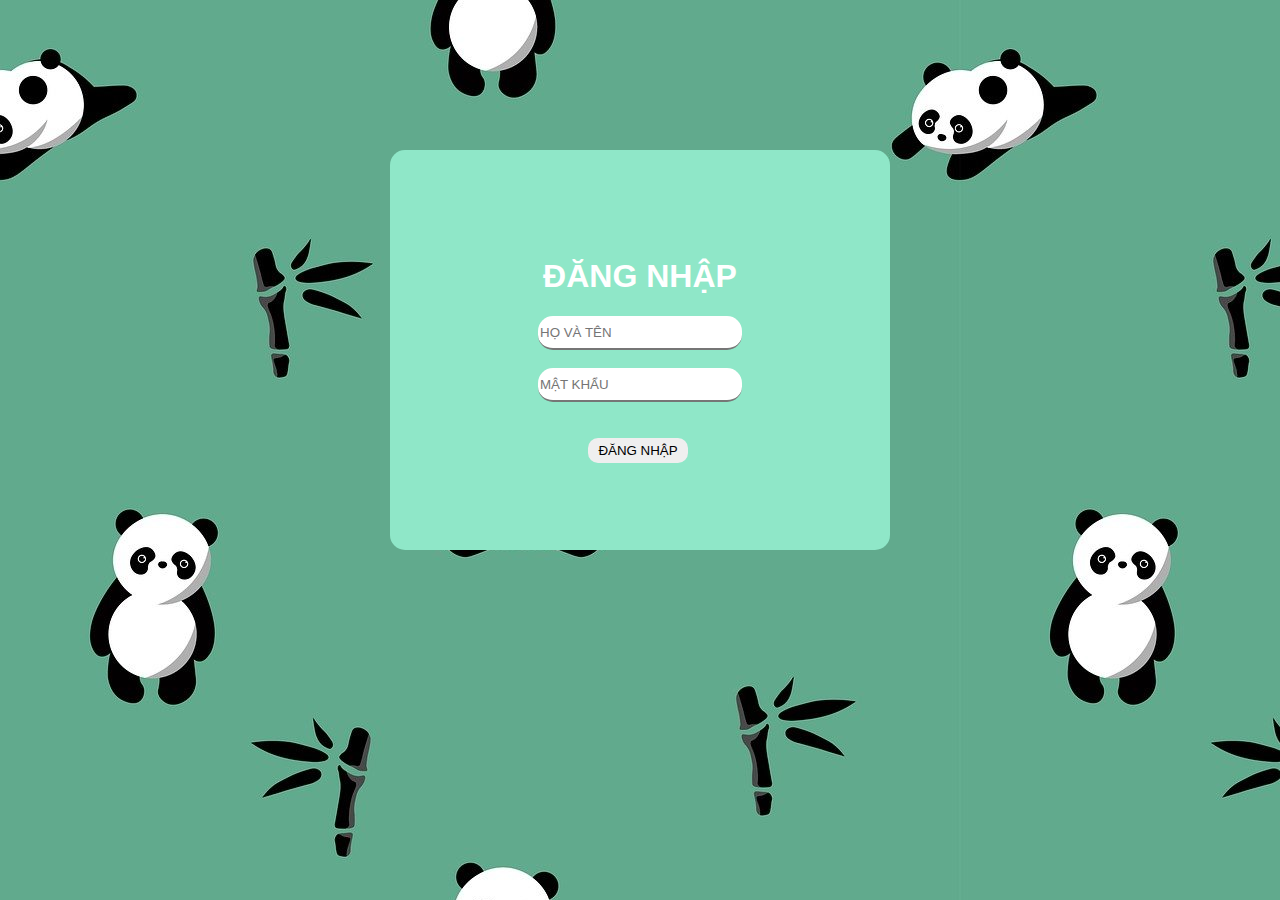
<file: login.html>
<!DOCTYPE html>
<html lang="en">

<head>
    <meta charset="UTF-8">
    <meta name="viewport" content="width=device-width, initial-scale=1.0">
    <title>Document</title>
    <link rel="stylesheet" href="./style.css">
    <link rel="stylesheet" href="./signup.css">
</head>

<body>

    <!-- Content -->
    <div class="cha">
        <div class="signup">
            <h1>ĐĂNG NHẬP</h1>
            <form id="dangky">
                <input id="fullname" type="text" placeholder="HỌ VÀ TÊN" /><br><br>
                <input id="password" type="password" placeholder="MẬT KHẨU" /><br><br><br>
                <button type="onsubmit" class="submit">ĐĂNG NHẬP</button>
            </form>
        </div>
    </div>


    <script src="./dangky.js"></script>
</body>

</html>
</file>
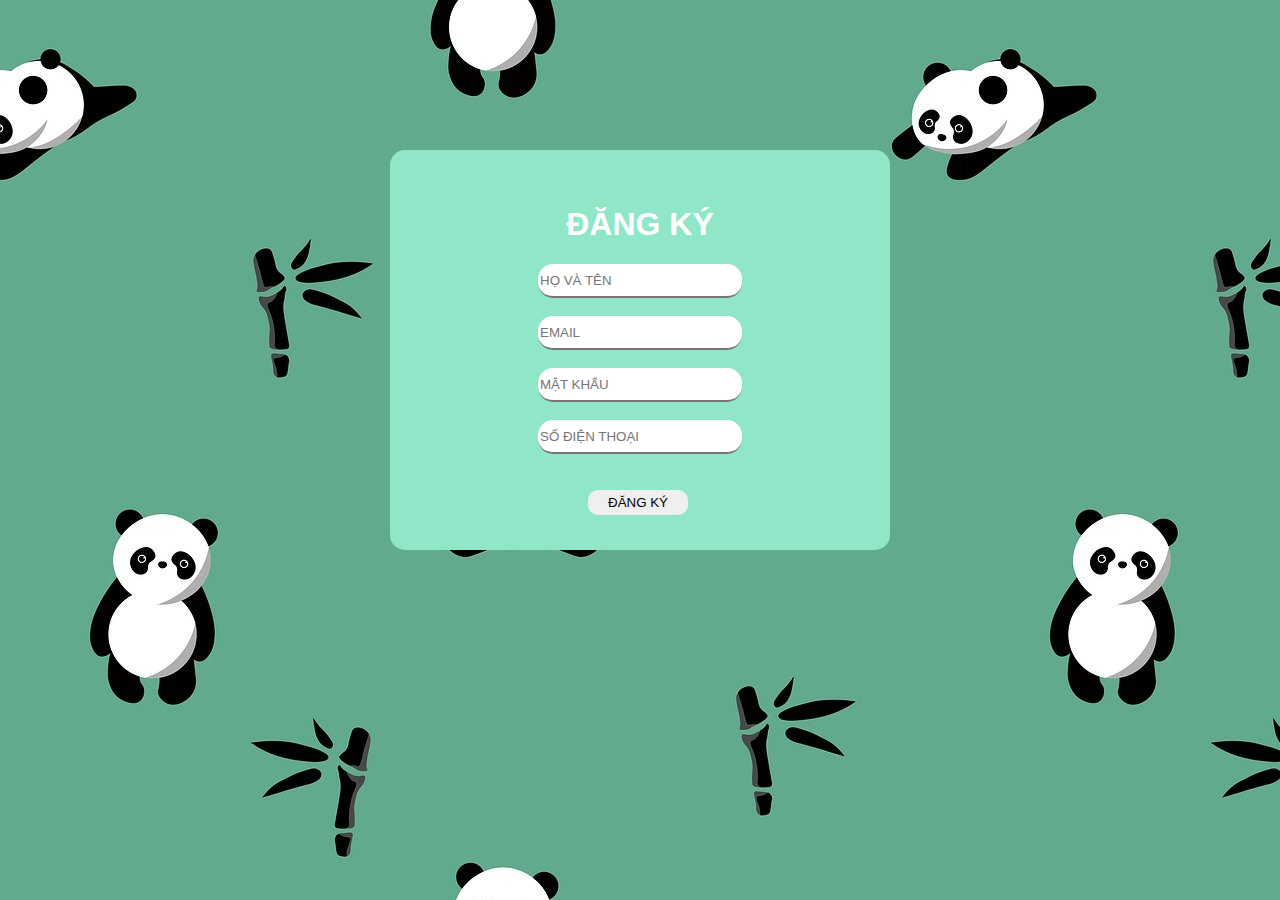
<file: signup.html>
<!DOCTYPE html>
<html lang="en">

<head>
    <meta charset="UTF-8">
    <meta name="viewport" content="width=device-width, initial-scale=1.0">
    <title>Document</title>
    <link rel="stylesheet" href="./style.css">
    <link rel="stylesheet" href="./signup.css">
    <link rel="icon" type="image/x-icon" href="./images/OIG1.jpg">
</head>

<body>
    <!-- Content -->
    <div class="cha">
        <div class="signup">
            <h1>ĐĂNG KÝ</h1>
            <form id="dangky">
                <input id="fullname" type="text" placeholder="HỌ VÀ TÊN" /><br><br>
                <input id="email" type="text" placeholder="EMAIL" /><br><br>
                <input id="password" type="password" placeholder="MẬT KHẨU" /><br><br>
                <input id="phone" type="text" placeholder="SỐ ĐIỆN THOẠI" /><br><br><br>
                <button type="button" class="submit" onclick="chuyen_trang()">ĐĂNG KÝ</button>
            </form>
        </div>
    </div>


    <script src="./dangky.js"></script>
</body>

</html>
</file>
<file: style.css>
body {
  margin: 0;
  padding: 0;
  box-sizing: border-box;
}

/* Header */

#head1 ul {
  width: 965px;
  font-size: 16px;
  color: rgb(40, 185, 135);
  list-style: none;
  padding: 0px 60px;
  display: flex;
  justify-content: space-between;
}

.diachi {
  color: rgb(70, 195, 153);
  height: 15px;
  margin-top: 20px;
}

.HY {
  width: 100px;
  padding: 0px 20px;
  margin-bottom: 10px;
}

.head2 {
  display: flex;
  justify-content: space-between;
  align-items: center;
  padding: 0px 20px;
}

.head2 input {
  height: 30px;
  width: 300px;
  border-radius: 99px;
  border: 2px solid rgb(188, 183, 183);
}

.search button {
  height: 30px;
  border-radius: 50%;
  border: 2px solid rgb(188, 183, 183);
  background-color: white;
}

.search img {
  width: 20px;
  border-radius: 20%;
  background-color: white;
}

.icon img {
  color: rgb(70, 195, 153);
}

.head3 {
  background-color: #46c399;
  display: flex;
  justify-content: space-between;
  margin-bottom: 20px;
  padding: 10px 0px;
}

.head3 a {
  color: white;
  text-decoration: none;
  padding: 0px 40px;
  font-family: Arial, Helvetica, sans-serif;
  font-size: 20px;
}


/* Slideshow container */
.slideshow-container {
  max-width: 1000px;
  position: relative;
  margin: auto;
}

/* Hide the images by default */
.mySlides {
  display: none;
}

/* Next & previous buttons */
.prev,
.next {
  cursor: pointer;
  position: absolute;
  top: 50%;
  width: auto;
  margin-top: -22px;
  padding: 16px;
  color: white;
  font-weight: bold;
  font-size: 18px;
  transition: 0.6s ease;
  border-radius: 0 3px 3px 0;
  user-select: none;
}

/* Position the "next button" to the right */
.next {
  right: 0;
  border-radius: 3px 0 0 3px;
}

/* On hover, add a black background color with a little bit see-through */
.prev:hover,
.next:hover {
  background-color: rgba(0, 0, 0, 0.8);
}

/* Caption text */
.text {
  color: #f2f2f2;
  font-size: 15px;
  padding: 8px 12px;
  position: absolute;
  bottom: 8px;
  width: 100%;
  text-align: center;
}

/* Number text (1/3 etc) */
.numbertext {
  color: #f2f2f2;
  font-size: 12px;
  padding: 8px 12px;
  position: absolute;
  top: 0;
}

/* The dots/bullets/indicators */
.dot {
  cursor: pointer;
  height: 15px;
  width: 15px;
  margin: 0 2px;
  background-color: #bbb;
  border-radius: 50%;
  display: inline-block;
  transition: background-color 0.6s ease;
}

.active,
.dot:hover {
  background-color: #717171;
}

/* Fading animation */
.fade {
  animation-name: fade;
  animation-duration: 1.5s;
}

@keyframes fade {
  from {
    opacity: .4
  }

  to {
    opacity: 1
  }
}

/* Menu */
.danhmuc-hr {
  margin: auto;
  max-width: 1000px;
}

.danhmuc {
  color: white !important;
  padding: 0px 0px 0px 20px;
  border-bottom: solid 30px rgb(70, 195, 153);
  border-right: 30px solid transparent;
  height: 1px;
  width: 205px;
  font-weight: 500;
  display: flex;
  margin-top: 10px;
}

#danhsach {
  width: 1000px;
  display: flex;
  justify-content: space-between;
  margin: auto;
  padding-top: 50px;
}

.item {
  max-width: 16.67%;
  overflow: hidden;
  padding: 0px 10px 19px;
}

.item img {
  width: 70px;
  height: 70.4px;
}

.item p {
  font-family: Arial, Helvetica, sans-serif;
  font-size: 16px;
  align-items: center;
  color: #46c399;
}

.item:hover {
  transition: transform 0.5s;
  box-shadow: 0 10px 20px rgba(0, 0, 0, .19), 0 6px 6px rgba(0, 0, 0, .22);
}

/* Sản phâm */
.ring {
  width: 1000px;
  display: flex;
  justify-content: space-around;
  margin: auto;
  padding-top: 50px;
}

.sanpham {
  padding: 0px 10px 20px;
}

.sanpham img {
  width: 171.35px;
  height: 200px;
}

.sanpham p {
  font-family: Arial, Helvetica, sans-serif;
  font-size: 16px;
  text-align: center;
  color: #46c399;
}

.brand {
  width: 1000px;
  text-align: center;
  margin: auto;
  font-family: Arial, Helvetica, sans-serif;
  padding: 50px 0px 50px 0px;
}

#title {
  color: #46c399;
  width: 1000px;
}

footer {
  background-color: rgb(253, 248, 248);
}

.foot {
  display: flex;
  justify-content: space-between;
  width: 1000px;
  margin: auto;
}

.foot div {
  max-width: 25%;
}

.foot li {
  list-style: none;
}

.foot a{
  text-decoration: none;
  color: black;
}

.foot1 img{
  width: 200px;
}
</file>
<file: signup.css>
body {
    background-image: url('./images/pandas-6954571_1920.jpg');
}

.cha {
    display: flex;
    align-items: center;
    justify-content: center;
    height: 700px;
}

.signup {
    width: 500px;
    height: 400px;
    display: flex;
    flex-direction: column;
    align-items: center;
    justify-content: center;
    background-color: rgb(143, 231, 200);
    border-radius: 15px;
}

h1 {
    font-family: Arial, Helvetica, sans-serif;
    color: white;
}

input {
    width: 200px;
    height: 30px;
    border-left: none;
    border-right: none;
    border-top: none;
    border-radius: 15px;
}

.submit {
    border: none;
    width: 100px;
    height: 25px;
    border-radius: 10px;
    margin-left: 50px;
}

.submit:hover {
    background-color: white;
    color: rgb(143, 231, 200);
}
</file>
